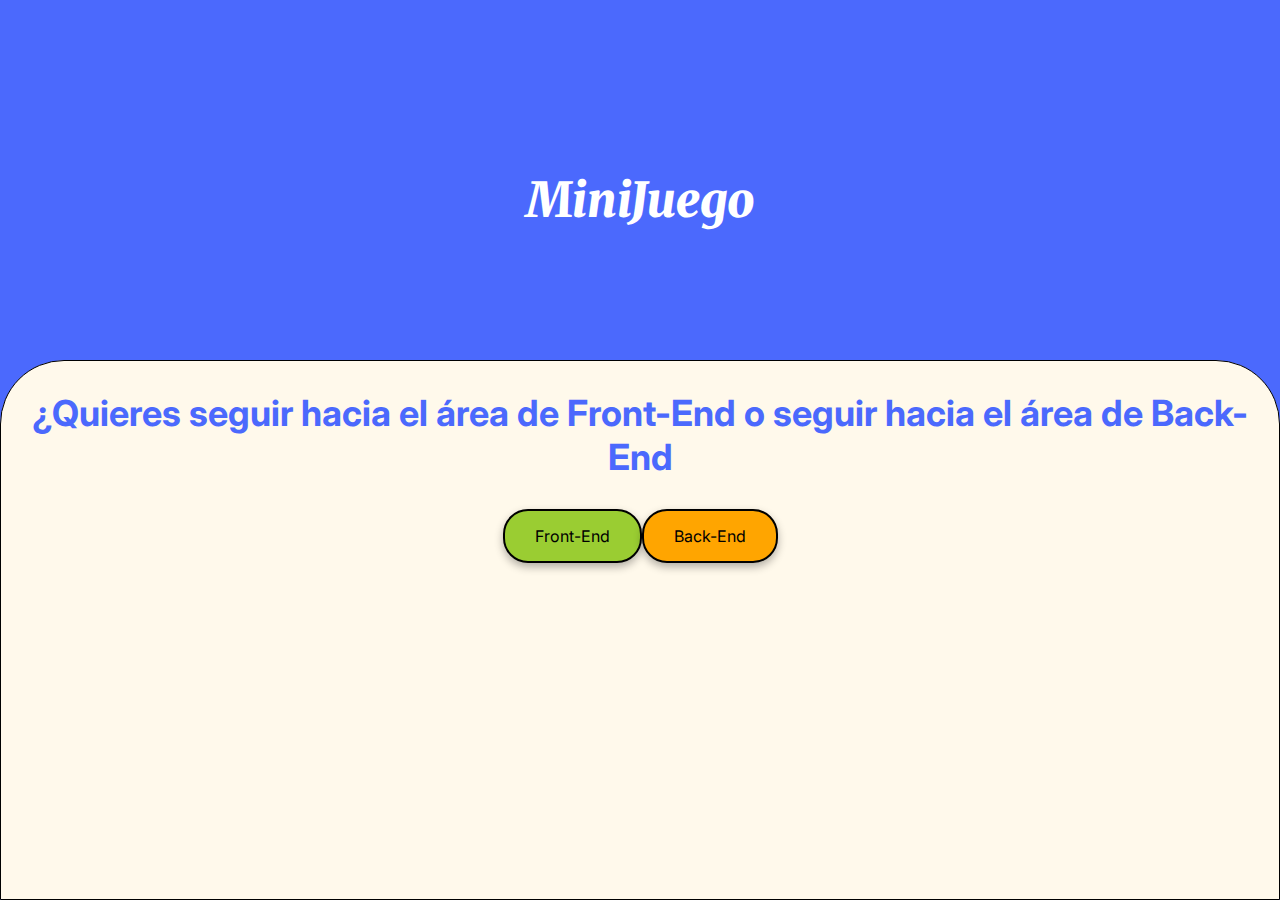
<file: 3Day/index.html>
<!DOCTYPE html>
<html lang="es">
<head>
    <meta charset="UTF-8">
    <meta name="viewport" content="width=device-width, initial-scale=1.0">
    <link rel="stylesheet" href="style.css">
    <link rel="preconnect" href="https://fonts.googleapis.com">
    <link rel="preconnect" href="https://fonts.gstatic.com" crossorigin>
    <link href="https://fonts.googleapis.com/css2?family=Inter:wght@100;400;700;900&family=Merriweather:ital,wght@0,300;0,400;0,700;0,900;1,300;1,400;1,700;1,900&display=swap" rel="stylesheet">
    <title>3Day/7DaysOfCode</title>
</head>

<body>
    <main class="main-content">
        <header class="header-banner">
            <h1 class="main-title">MiniJuego</h1>
        </header>
        
        <section class="input-section">
            <h2 class="section-title"></h2>
            <div class="input-wrapper">
                <button class="button-add" onclick="opcion1()"></button>
                <button class="button-add2" onclick="opcion2()"></button>
                <input type="text" id="respuesta" class="input-texto" placeholder="">
                <button onclick="ok();" class="container__boton" id="ok">OK</button>
            </div>
           
            <ul id="listaAmigos" class="name-list" aria-labelledby="listaAmigos" role="list"></ul>
            <ul id="resultado" class="result-list" aria-live="polite"></ul>
        </section>
    </main>

    <script src="app.js" defer></script>
</body>
</html>
</file>
<file: 3Day/style.css>
:root {
    --color-primary: #4B69FD;
    --color-secondary: #FFF9EB;
    --color-tertiary: #C4C4C4;
    --color-button: #fe652b;
    --color-button-hover: #e55720;
    --color-text: #444444;
    --color-white: #FFFFFF;
}

/* Estilos generales */
* {
    margin: 0;
    padding: 0;
    box-sizing: border-box;
}

body {
    height: 100vh;
    background-color: var(--color-primary);
    display: flex;
    justify-content: center;
    align-items: center;
}

.main-content {
    display: flex;
    flex-direction: column;
    height: 100%;
    width: 100%;
}

/* Banner */
.header-banner {
    flex: 40%;
    display: flex;
    justify-content: center;
    align-items: center;
    padding: 40px 0 0;
}

/* Sección de entrada */
.input-section {
    flex: 60%;
    background-color: var(--color-secondary);
    border: 1px solid #000;
    border-radius: 64px 64px 0 0;
    display: flex;
    flex-direction: column;
    align-items: center;
    padding: 20px;
    width: 100%;
}

/* Títulos */
.main-title {
    font-size: 48px;
    font-family: "Merriweather", serif;
    font-weight: 900;
    font-style: italic;
    color: var(--color-white);
}

.section-title {
    font-family: "Inter", serif;
    font-size: 36px;
    font-weight: 700;
    color: var(--color-primary);
    margin: 10px 0;
    text-align: center;
}

/* Contenedores de entrada y botón */
.input-wrapper {
    display: flex;
    justify-content: center;
    width: 100%;
    max-width: 600px;
    margin-top: 20px;
}

.input-texto {
    width: 100%;
    padding: 10px;
    border: 2px solid #000;
    border-radius: 25px 0 0 25px;
    font-size: 16px;
}

.button-container {
    width: 300px;
    justify-content: center;
}

/* Estilos de entrada de texto */
.input-title {
    flex: 1;
    padding: 10px 15px;
    font-size: 16px;
    border: 2px solid #333;
    border-right: none;
    border-radius: 25px 0 0 25px;
    font-family: "Merriweather", serif;
    box-shadow: 0 4px 8px rgba(0, 0, 0, 0.3);
}

/* Estilos de botón */
button {
    padding: 15px 30px;
    font-family: "Inter", sans-serif;
    font-size: 16px;
    border: 2px solid #000;
    border-radius: 25px;
    box-shadow: 0 4px 8px rgba(0, 0, 0, 0.3);
    cursor: pointer;
}

/*Boton aenviar respuesta1*/
.button-add {
    background-color: yellowgreen;
    color: black;
    border-radius: 25px 25px 25px 25px;
}

.button-add:hover {
    background-color: #a1a1a1;
}

/*Boton enviar respuesta 2*/
.button-add2 {
    background-color: orange;
    color: black;
    border-radius: 25px 25px 25px 25px;
}

.button-add2:hover {
    background-color: #a1a1a1;
}

.container__boton {
    background-color: var(--color-tertiary);
    color: var(--color-text);
    border-radius: 0 25px 25px 0;
    border: 2px solid black;
}

.container__boton:hover {
    background-color: #a1a1a1;
}

/* Listas */
ul {
    list-style-type: none;
    color: var(--color-text);
    font-family: "Inter", sans-serif;
    font-size: 18px;
    margin: 20px 0;
}

.result-list {
    margin-top: 15px;
    color: #df0505;
    font-size: 22px;
    font-weight: bold;
    text-align: center;
}
</file>
